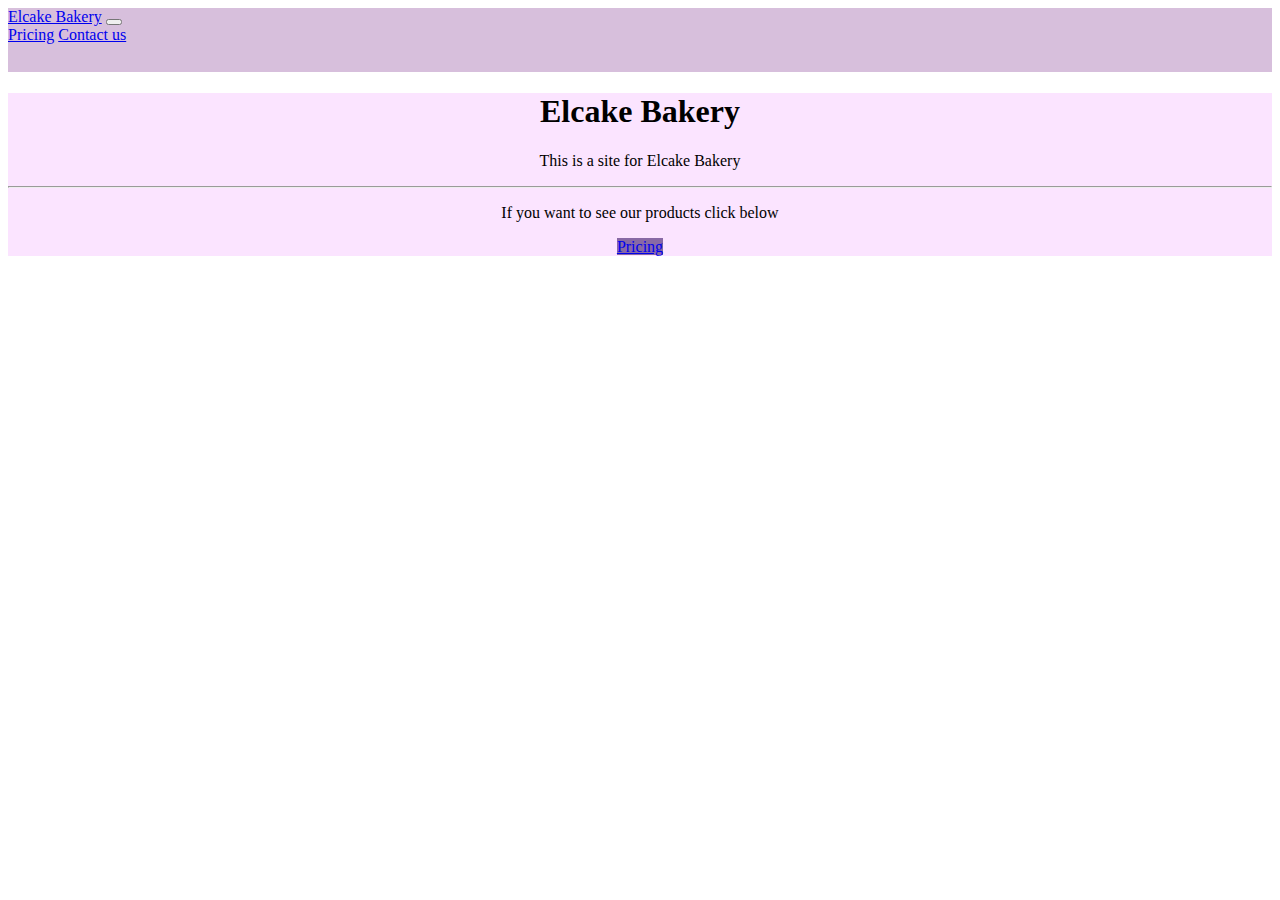
<file: index.html>
<!DOCTYPE html>
<html>

<head>
	<title>Elcake Bakery</title>
	<link rel="stylesheet" href="css/style.css">
</head>

<body>
	<header>
		<nav class="navbar navbar-expand-lg navbar-light">
			<a class="navbar-brand" href="#">Elcake Bakery</a>
			<button class="navbar-toggler" type="button" data-toggle="collapse" data-target="#navbarNav"
				aria-controls="navbarNav" aria-expanded="false" aria-label="Toggle navigation">
				<span class="navbar-toggler-icon"></span>
			</button>
			<div class="collapse navbar-collapse" id="navbarNavAltMarkup">
				<div class="navbar-nav">
					<a class="nav-item nav-link" href="pricing.html">Pricing</a>
					<a class="nav-item nav-link" href="contact.html">Contact us</a>
				</div>
			</div>
		</nav>
	</header>
	<div class="jumbotron">
		<h1 class="display-4">Elcake Bakery</h1>
		<p class="lead">This is a site for Elcake Bakery</p>
		<hr class="my-4">
		<p>If you want to see our products click below</p>
		<a class="btn btn-primary btn-lg" href="pricing.html" role="button">Pricing</a>
	</div>
</body>

</html>
</file>
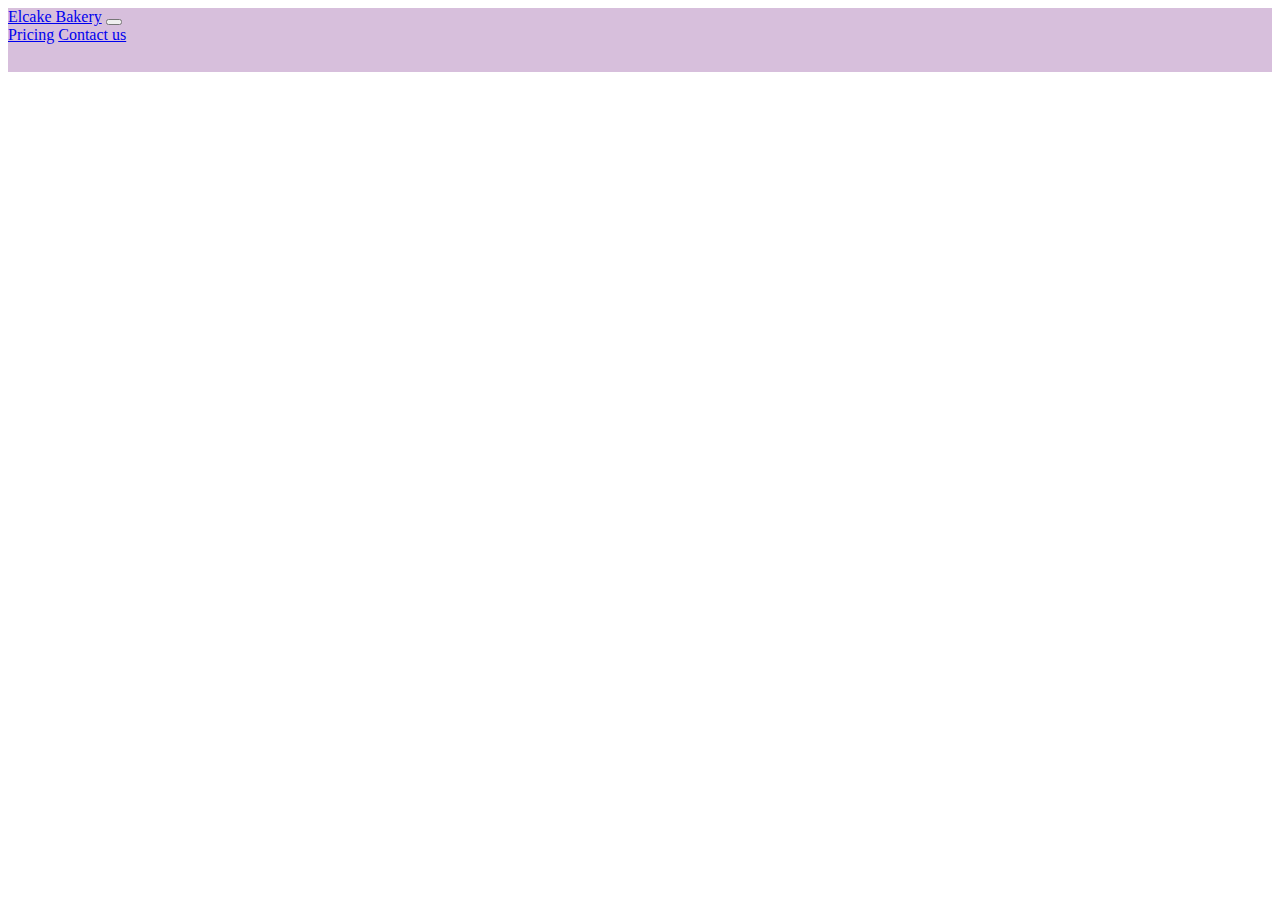
<file: contact.html>
<!DOCTYPE html>
<html>

<head>
	<title>Elcake Bakery</title>

	<link rel="stylesheet" href="css/style.css">
</head>

<body>
	<header>
		<nav class="navbar navbar-expand-lg navbar-light">
			<a class="navbar-brand" href="index.html">Elcake Bakery</a>
			<button class="navbar-toggler" type="button" data-toggle="collapse" data-target="#navbarNav"
				aria-controls="navbarNav" aria-expanded="false" aria-label="Toggle navigation">
				<span class="navbar-toggler-icon"></span>
			</button>
			<div class="collapse navbar-collapse" id="navbarNavAltMarkup">
				<div class="navbar-nav">
					<a class="nav-item nav-link" href="pricing.html">Pricing</a>
					<a class="nav-item nav-link active" href="#">Contact us</a>
				</div>
			</div>
		</nav>
	</header>

</body>

</html>
</file>
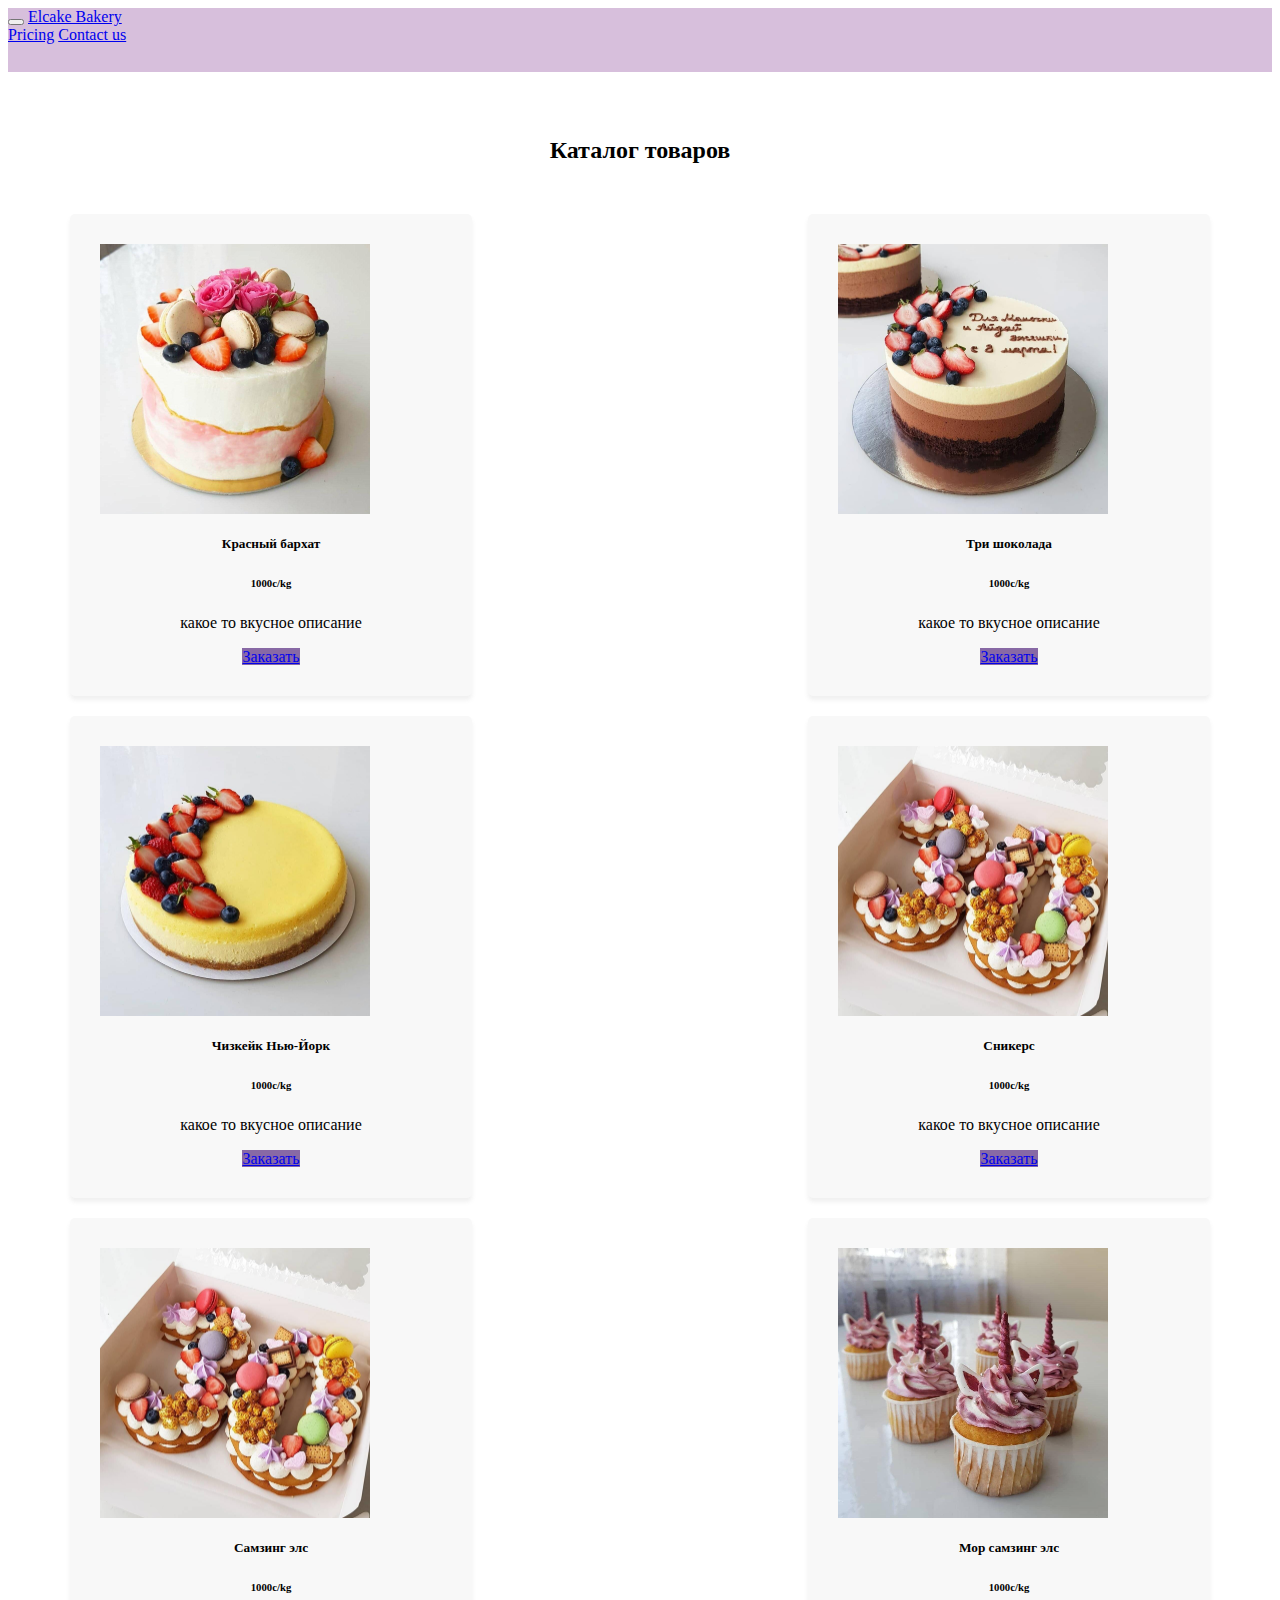
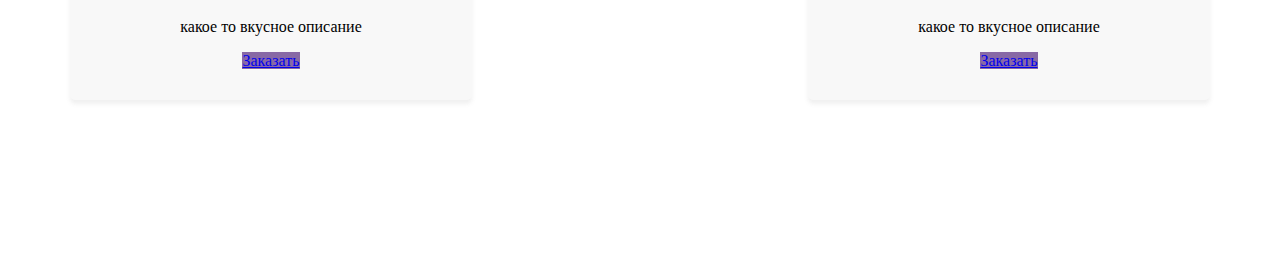
<file: pricing.html>
<!DOCTYPE html>
<html>

<head>
  <title>Elcake Bakery</title>
  <link rel="stylesheet" href="css/style.css">
</head>

<body>
  <header>
    <nav class="navbar navbar-expand-lg navbar-light">
      <button class="navbar-toggler" type="button" data-toggle="collapse" data-target="#navbarNav"
        aria-controls="navbarNav" aria-expanded="false" aria-label="Toggle navigation">
        <span class="navbar-toggler-icon"></span>
      </button>
      <a class="navbar-brand" href="index.html">Elcake Bakery</a>
      <div class="collapse navbar-collapse" id="navbarNavAltMarkup">
        <div class="navbar-nav">
          <a class="nav-item nav-link active" href="#">Pricing</a>
          <a class="nav-item nav-link" href="contact.html">Contact us</a>
        </div>
      </div>
    </nav>
  </header>
  <section class="section goods">
    <div class="container">
      <h2 class="section__title">Каталог товаров</h2>
      <div class="cards">
        <div class="card" style="width: 18rem;">
          <div class="card-img">
            <img src="img/photo_2020-03-30_17-36-27.jpg" class="card-img-top" alt="...">
          </div>
          <div class="card-body">
            <h5 class="card-title">Красный бархат</h5>
            <h6 class="card-price">1000c/kg</h6>
            <p class="card-text">какое то вкусное описание</p>
            <a href="http://wa.me/996550655694" class="btn btn-primary">Заказать</a>
          </div>
        </div>
        <div class="card" style="width: 18rem;">
          <div class="card-img">
            <img src="img/photo_2020-03-30_17-36-35.jpg" class="card-img-top" alt="...">
          </div>
          <div class="card-body">
            <h5 class="card-title">Три шоколада</h5>
            <h6 class="card-price">1000c/kg</h6>
            <p class="card-text">какое то вкусное описание</p>
            <a href="http://wa.me/996550655694" class="btn btn-primary">Заказать</a>
          </div>
        </div>
        <div class="card" style="width: 18rem;">
          <div class="card-img">
            <img src="img/photo_2020-03-30_17-36-30.jpg" class="card-img-top" alt="...">
          </div>
          <div class="card-body">
            <h5 class="card-title">Чизкейк Нью-Йорк</h5>
            <h6 class="card-price">1000c/kg</h6>
            <p class="card-text">какое то вкусное описание</p>
            <a href="http://wa.me/996550655694" class="btn btn-primary">Заказать</a>
          </div>
        </div>
        <div class="card" style="width: 18rem;">
          <div class="card-img">
            <img src="img/photo_2020-03-30_17-36-25.jpg" class="card-img-top" alt="...">
          </div>
          <div class="card-body">
            <h5 class="card-title">Сникерс</h5>
            <h6 class="card-price">1000c/kg</h6>
            <p class="card-text">какое то вкусное описание</p>
            <a href="http://wa.me/996550655694" class="btn btn-primary">Заказать</a>
          </div>
        </div>
        <div class="card" style="width: 18rem;">
          <div class="card-img">
            <img src="img/photo_2020-03-30_17-36-25.jpg" class="card-img-top" alt="...">
          </div>
          <div class="card-body">
            <h5 class="card-title">Самзинг элс</h5>
            <h6 class="card-price">1000c/kg</h6>
            <p class="card-text">какое то вкусное описание</p>
            <a href="http://wa.me/996550655694" class="btn btn-primary">Заказать</a>
          </div>
        </div>
        <div class="card" style="width: 18rem;">
          <div class="card-img">
            <img src="img/photo_2020-03-30_17-36-32.jpg" class="card-img-top" alt="...">
          </div>
          <div class="card-body">
            <h5 class="card-title">Мор самзинг элс</h5>
            <h6 class="card-price">1000c/kg</h6>
            <p class="card-text">какое то вкусное описание</p>
            <a href="http://wa.me/996550655694" class="btn btn-primary">Заказать</a>
          </div>
        </div>
      </div>
    </div>
  </section>
</body>

</html>
</file>
<file: css/style.css>
header{
    height: 64px;
}
.navbar{
    height: 100%;
    background-color: #D7BFDC;
}
.navitem.active{
    font-weight: bold;
}
/* .nav-item.active{
    color: #81007F;
} */
.jumbotron{
    background-color: #FBE4FF;
    text-align: center;
}
a.btn{
    background-color: #8869A5;
    border: #8869A5;
}
a.btn:hover{
    background-color: #944CA2;
}
.container{
    max-width: 1140px;
    margin: auto;
    padding-top: 45px;
    padding-bottom: 145px;
  }
  .section__title{
    margin-bottom: 50px;
    text-align: center;
  }
  .cards{
    display: flex;
    flex-wrap: wrap;
    justify-content: space-between;
  }
  .card{
    flex-basis: 30%;
    background-color: #F8F8F8;
    box-shadow: 0px 4px 4px rgba(104, 104, 104, 0.1);
    border-radius: 5px;
    text-align: center;
    padding: 30px;
    margin-bottom: 20px;
  }
  .card-img{
    width: 270px;
    height: 270px;
}
  .card-img-top{
      width: 100%;
      height: 100%;
      object-fit: cover;
  }
  @media(max-width:1200px) {
    .container{
      max-width: 960px;
    }
    .card{
      flex-basis: 48%;
    }
  }
  
  @media(max-width:990px){
    .container{
      max-width: 760px;
    }
  }
  
  @media(max-width:768px){
    .container{
      max-width: 90%;
    }
  }
</file>
